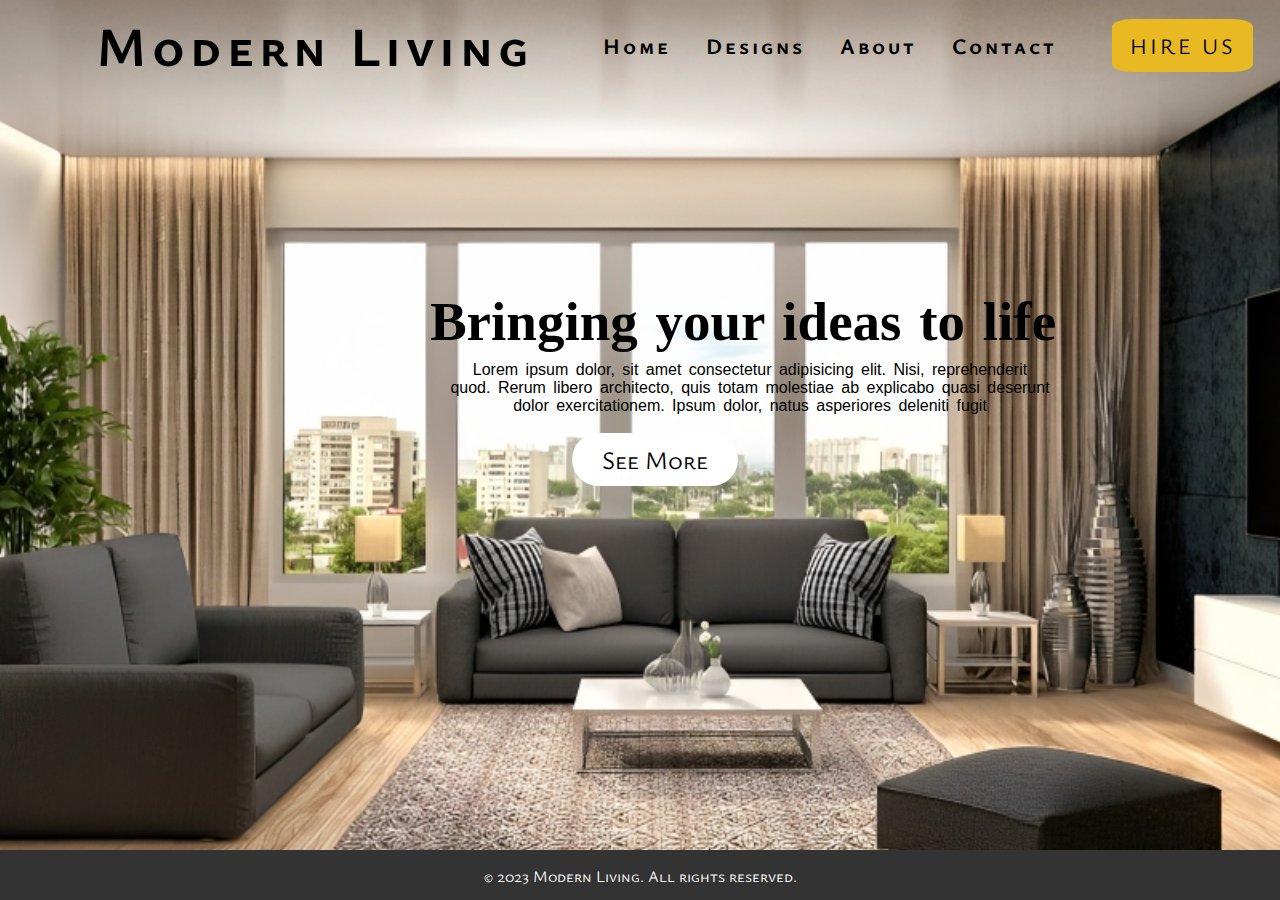
<file: Modern Living/index.html>
<!DOCTYPE html>
<html lang="en">
<head>
    <meta charset="UTF-8">
    <meta name="viewport" content="width=device-width, initial-scale=1.0">
    <title>Modern Living</title>
    <link rel="preconnect" href="https://fonts.googleapis.com">
    <link rel="preconnect" href="https://fonts.gstatic.com" crossorigin>
    <link href="https://fonts.googleapis.com/css2?family=Merienda:wght@800&family=Ysabeau+SC:wght@600&display=swap" rel="stylesheet">
    <link rel="stylesheet" href="style.css">
</head>
<body>
    
        <nav>
            <div class="logo">
                <h1>Modern Living</h1>
            </div>
            <div class="menu">
                <ul>
                    <li><a href="index.html">Home</a></li>
                    <li><a href="designs.html">Designs</a></li>
                    <li><a href="about.html">About</a></li>
                    <li><a href="contact.html">Contact</a></li>
                </ul>
            </div>
            <div class="hire">
                <a href="#">HIRE US</a>
            </div>
        </nav>
        <div class="main">
            <h1>Bringing your ideas to life</h1>
            
            <p>Lorem ipsum dolor, sit amet consectetur adipisicing elit. Nisi, reprehenderit quod. Rerum libero architecto, quis totam molestiae ab explicabo quasi deserunt dolor exercitationem. Ipsum dolor, natus asperiores deleniti fugit </p>
            
            <br>
            <a href="https://www.livspace.com/in" id="see">See More</a>
            
        </div>
    
    <footer>
        <p>&copy; 2023 Modern Living. All rights reserved.</p>
    </footer>
    
</body>
</html>
</file>
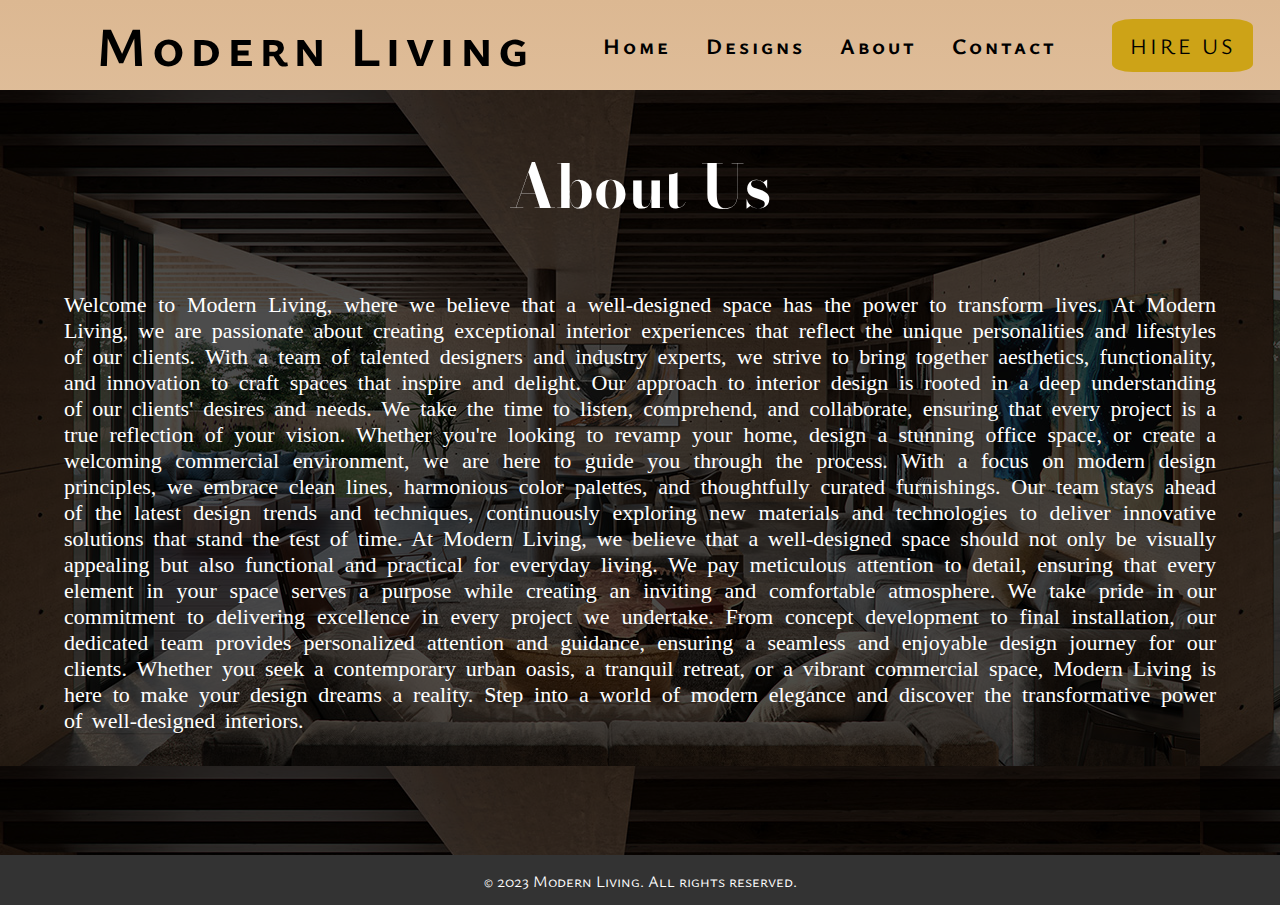
<file: Modern Living/about.html>
<!DOCTYPE html>
<html lang="en">
<head>
    <meta charset="UTF-8">
    <meta name="viewport" content="width=device-width, initial-scale=1.0">
    <title>Modern Living</title>
    <link rel="preconnect" href="https://fonts.googleapis.com">
    <link rel="preconnect" href="https://fonts.gstatic.com" crossorigin>
    <link href="https://fonts.googleapis.com/css2?family=Bodoni+Moda:wght@500&family=Merienda:wght@800&family=Playfair+Display&family=Ysabeau+SC:wght@600&display=swap" rel="stylesheet">
    <link rel="stylesheet" href="style2.css">
</head>
<body>
    <div class="about">
        <nav>
            <div class="logo">
                <h1>Modern Living</h1>
            </div>
            <div class="menu">
                <ul>
                    <li><a href="index.html">Home</a></li>
                    <li><a href="designs.html">Designs</a></li>
                    <li><a href="about.html">About</a></li>
                    <li><a href="contact.html">Contact</a></li>
                </ul>
            </div>
            <div class="hire">
                <a href="#">HIRE US</a>
            </div>
        </nav>
        <div class="img">
        <h1 >About Us</h1>
        <p>Welcome to Modern Living, where we believe that a well-designed space has the power to transform lives. 

            At Modern Living, we are passionate about creating exceptional interior experiences that reflect the unique personalities and lifestyles of our clients. With a team of talented designers and industry experts, we strive to bring together aesthetics, functionality, and innovation to craft spaces that inspire and delight.
            
            Our approach to interior design is rooted in a deep understanding of our clients' desires and needs. We take the time to listen, comprehend, and collaborate, ensuring that every project is a true reflection of your vision. Whether you're looking to revamp your home, design a stunning office space, or create a welcoming commercial environment, we are here to guide you through the process.
            
            With a focus on modern design principles, we embrace clean lines, harmonious color palettes, and thoughtfully curated furnishings. Our team stays ahead of the latest design trends and techniques, continuously exploring new materials and technologies to deliver innovative solutions that stand the test of time.
            
            At Modern Living, we believe that a well-designed space should not only be visually appealing but also functional and practical for everyday living. We pay meticulous attention to detail, ensuring that every element in your space serves a purpose while creating an inviting and comfortable atmosphere.
            
            We take pride in our commitment to delivering excellence in every project we undertake. From concept development to final installation, our dedicated team provides personalized attention and guidance, ensuring a seamless and enjoyable design journey for our clients.
            
            Whether you seek a contemporary urban oasis, a tranquil retreat, or a vibrant commercial space, Modern Living is here to make your design dreams a reality. Step into a world of modern elegance and discover the transformative power of well-designed interiors.</p>
        </div>
    </div>
    <footer>
        <p>&copy; 2023 Modern Living. All rights reserved.</p>
    </footer>
</body>
</html>
</file>
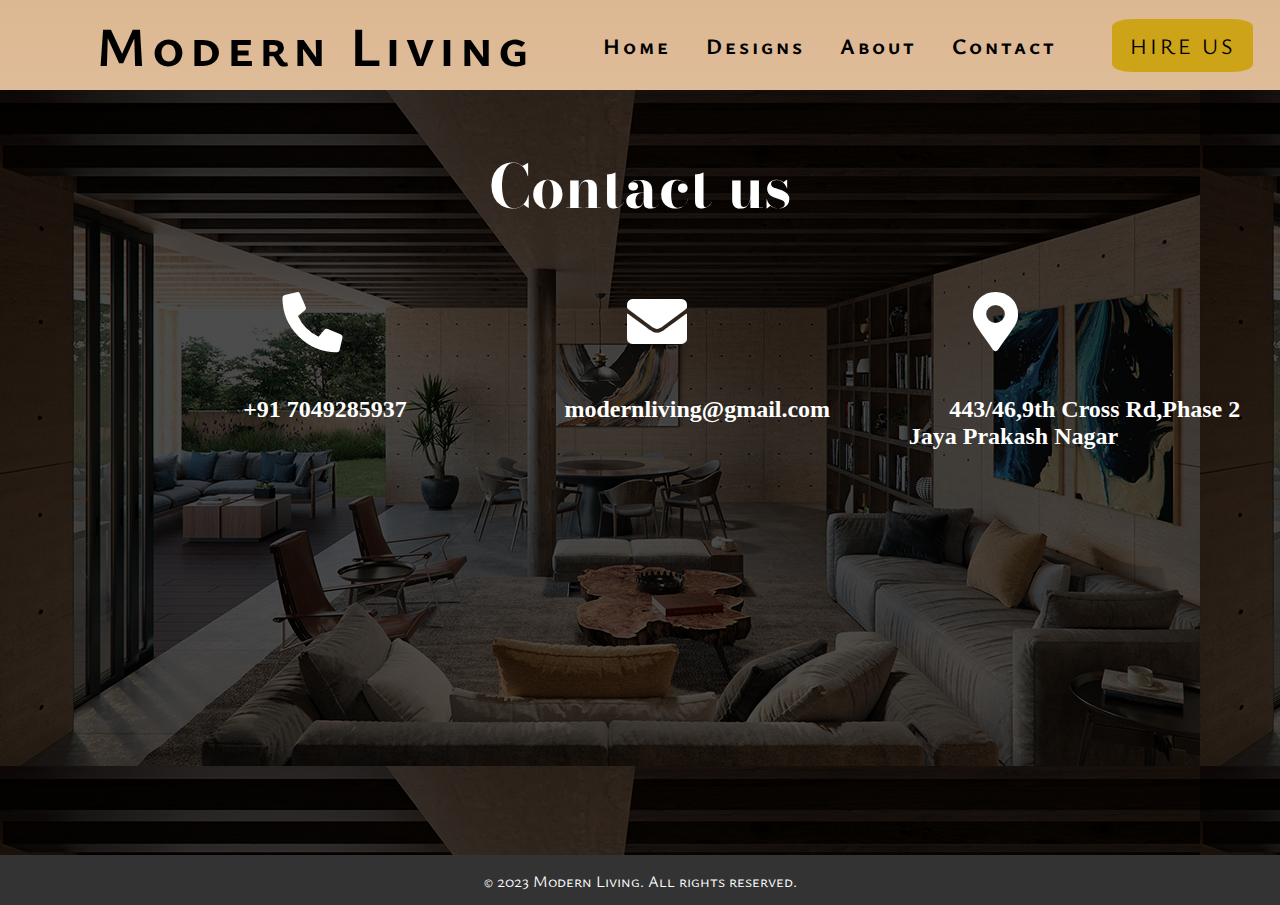
<file: Modern Living/contact.html>
<!DOCTYPE html>
<html lang="en">
<head>
    <meta charset="UTF-8">
    <meta name="viewport" content="width=device-width, initial-scale=1.0">
    <title>Modern Living</title>
    <link rel="preconnect" href="https://fonts.googleapis.com">
    <link rel="preconnect" href="https://fonts.gstatic.com" crossorigin>
    <link href="https://fonts.googleapis.com/css2?family=Bodoni+Moda:wght@500&family=Merienda:wght@800&family=Playfair+Display&family=Ysabeau+SC:wght@600&display=swap" rel="stylesheet">
    <link rel="stylesheet" href="https://use.fontawesome.com/releases/v5.0.7/css/all.css"> 
    <link rel="stylesheet" href="style2.css">
</head>
<body>
    <div class="about">
        <nav>
            <div class="logo">
                <h1>Modern Living</h1>
            </div>
            <div class="menu">
                <ul>
                    <li><a href="index.html">Home</a></li>
                    <li><a href="designs.html">Designs</a></li>
                    <li><a href="about.html">About</a></li>
                    <li><a href="contact.html">Contact</a></li>
                </ul>
            </div>
            <div class="hire">
                <a href="#">HIRE US</a>
            </div>
        </nav>
        <div class="img">
            <h1>Contact us</h1>
            
            <i class="fa fa-phone fa-rotate-90 " ></i>
            <i class="fa fa-envelope" ></i>
            <i class="fas fa-map-marker-alt"></i> 
            
            <br>
            <br>
            <br>
            
            <h2 style="margin-left:19%;">+91 7049285937</h2>
            <h2 style="margin-left:12%;">modernliving@gmail.com</h2>
            <h2 style="margin-left:9%;">443/46,9th Cross Rd,Phase 2</h2><br>
            <h2 style="margin-left:71%;">Jaya Prakash Nagar</h2>
        </div>
    <footer>
        <p>&copy; 2023 Modern Living. All rights reserved.</p>
    </footer>
    
</body>
</html>
</file>
<file: Modern Living/style.css>
*{
    margin: 0;
    padding: 0;
    box-sizing: border-box;
    font-family:'Ysabeau SC', sans-serif;;
}

body{
    width: 100%;
    height: 100vh;
    background-image:url('images/bg.png');
    background-position: center;
    background-size: cover;
    display:flex; flex-direction:column; 
    
}

nav{
    width: 100%;
    height: 10vh;
    background-color: transparent;
    display: flex;
    justify-content: space-around;
    align-items: center;
}

.logo h1{
    font-size: 55px;
    letter-spacing: 5px;
    font-weight: bold;
    margin-left: 73px;
}

.menu ul{
    display: flex;
    list-style: none;

}

.menu a{
    text-decoration: none;
    font-size: 22px;
    letter-spacing: 3px;
    padding: 6px 10px;
    color: black;
    font-weight: bold;
    border-radius: 10%;
    margin-left: 15px;
}

.menu a:hover{
    background-color:#8B7862;
    transition: 1s;
}

.hire a{
    text-decoration: none;
    padding:12px 18px;
    font-size: 22px;
    letter-spacing: 3px;
    color:black;
    background-color:#e8b923;
    border-radius: 15%;
    margin-right: 5px;
}

.main{
    padding-top: 200px;
    text-align: center;
    flex: 1;
    
}

.main h1{
    font-size:55px;
    word-spacing: 4px;
    font-weight:bold;
    font-family: 'Times New Roman', Times, serif;
    width: 800px;
    margin-left: 343px;
    margin-bottom: 8px;
}

.main p{
    width:600px;
    font-size: 16px;
    word-spacing: 3px;
    margin-left: 450px;
    margin-bottom: 6px;
    font-family: Arial, Helvetica, sans-serif;
    font-weight: 300;
}


#see{
    text-decoration: none;
    margin-left: 30px;
    color: black;
    font-size: 25px;
    padding:10px 30px;
    border-radius: 30px;
    background-color: white;
}

#see:hover{
    background-color: darkgray;
}

footer {
    background-color: #333;
    color: #fff;
    padding:15px;
    text-align: center;
    position: absolute;
    bottom: 0;
    width: 100%;
    height: 50px;
}
</file>
<file: Modern Living/style2.css>
*{
    margin: 0;
    padding: 0;
    box-sizing: border-box;
    font-family:'Ysabeau SC', sans-serif;;
}

body{
    width: 100%;
    min-height: 100vh;
    background-position: center;
    background-size: cover;
    display:flex; flex-direction:column; 
    background-image: linear-gradient(#DCB892,#e9ceb1,#917456);
    position: relative;
    
}

nav{
    width: 100%;
    height: 10vh;
    background-color: transparent;
    display: flex;
    justify-content: space-around;
    align-items: center;
    
}

.logo h1{
    font-size: 55px;
    letter-spacing: 5px;
    font-weight: bold;
    margin-left: 73px;
}

.menu ul{
    display: flex;
    list-style: none;

}

.menu a{
    text-decoration: none;
    font-size: 22px;
    letter-spacing: 3px;
    padding: 6px 10px;
    color: black;
    font-weight: bold;
    border-radius: 10%;
    margin-left: 15px;
}

.menu a:hover{
    background-color:#8B7862;
    transition: 1s;
}

.hire a{
    text-decoration: none;
    padding:12px 18px;
    font-size: 22px;
    letter-spacing: 3px;
    color:black;
    background-color:#cda317;
    border-radius: 15%;
    margin-right: 5px;
}

.img{
    background-image:url(images/abt.jpg);
    box-shadow: inset 0 0 0 1000px rgba(0,0,0,.7);
    width: 100%;
    height: 85vh;
    
}

.img h1{
    color: white;
    padding-top: 50px;
    font-size: 60px;
    font-family: 'Bodoni Moda', serif;
    margin-bottom: 60px;
    text-align: center;
}

.img p{
    color: white;
    font-family: 'Times New Roman', Times, serif;
    font-size: 22px;
    text-align: justify;
    width: 90%;
    margin-left: 5%;
    word-spacing: 4px;
}

.img i{
    color: #fff;
    font-size: 60px;
    display: inline-block;
    margin-left: 22%;
}

.img h2{
    display: inline;
    color: #fff;
    font-family: 'Times New Roman', Times, serif;
    
}


.lvg span{
    text-decoration: none;
    color: black;
    font-size: 50px;
    font-weight: bold;
    font-family:'Bodoni Moda', serif;
    vertical-align:middle;
    display: inline;
}

img {
    vertical-align:middle;
    display: inline;
    margin: 50px 100px 50px 25%;
    transition: transform .2s;
    border-radius:20px;
}

img:hover{
    transform: scale(1.25);
}

footer {
    background-color: #333;
    color: #fff;
    padding:15px;
    text-align: center;
    position:relative;
    bottom: 0;
    width: 100%;
    height: 50px;

}
</file>
